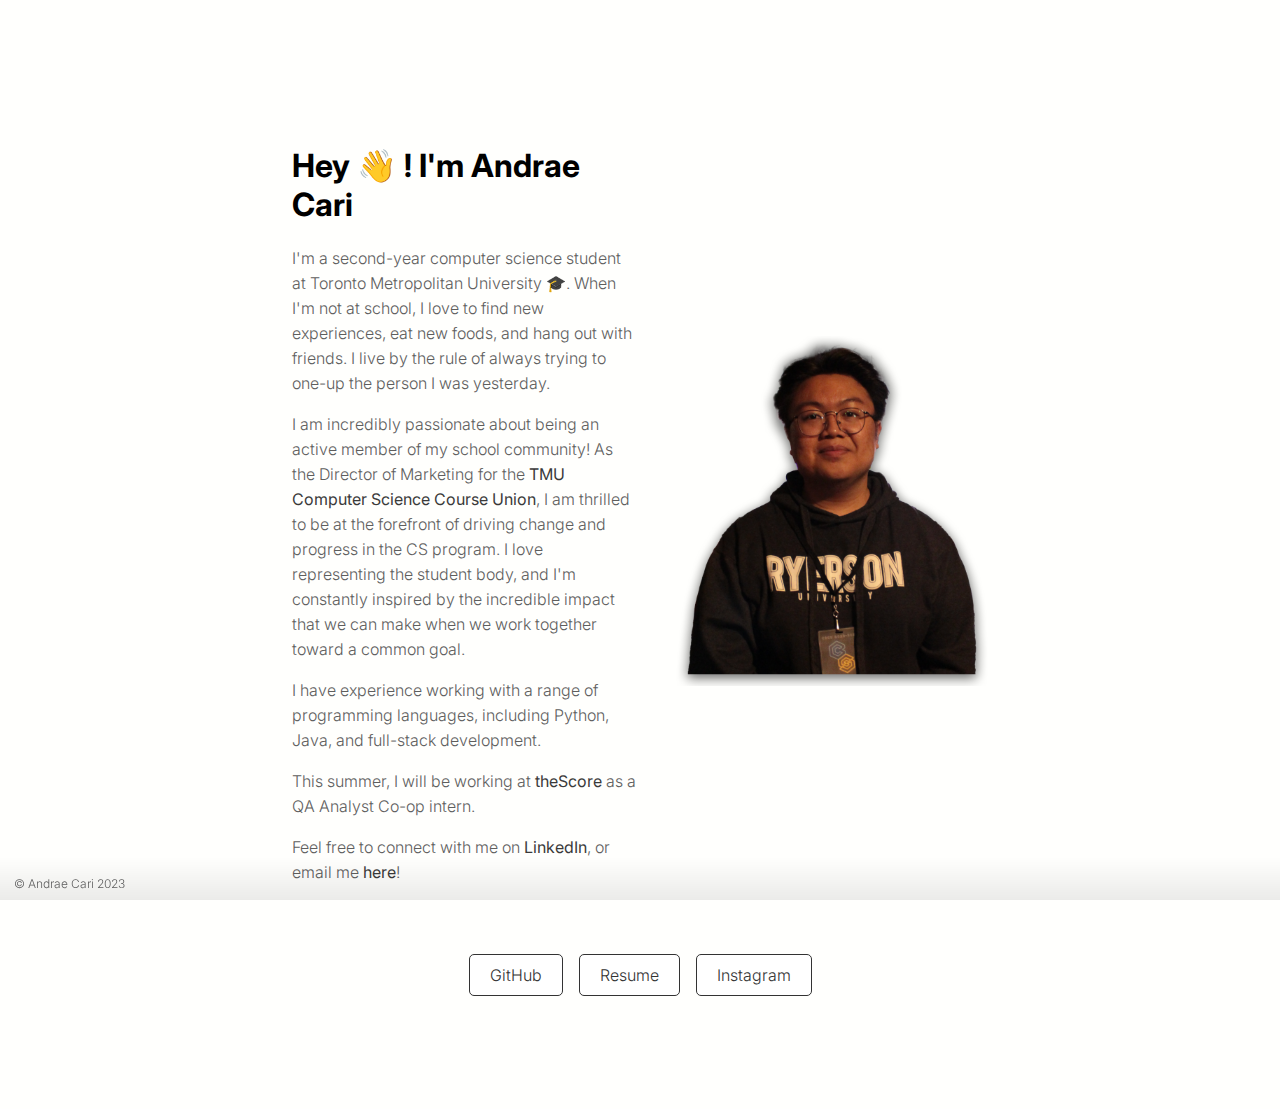
<file: index.html>
<!DOCTYPE html>
<html>
<head>
	<meta charset="UTF-8">
	<meta name="viewport" content="width=device-width, initial-scale=1.0">
	<title>andrae cari</title>
    <link rel="icon" href="images/favicon.ico" type="image/x-icon">
    <link rel="shortcut icon" href="images/favicon.ico" type="image/x-icon">
    <link rel="preconnect" href="https://fonts.googleapis.com">
    <link rel="preconnect" href="https://fonts.gstatic.com" crossorigin>
    <link href="https://fonts.googleapis.com/css2?family=Inter:wght@300;400&display=swap" rel="stylesheet">
	<link rel="stylesheet" href="style.css">
</head>

<body>
	<main>
        <div class="main-container">
            <div class="content-container">
                <div class="text-area">
                    <h1>Hey 👋 ! I'm Andrae Cari</h1>
                    <p>I&#39;m a second-year computer science student at Toronto Metropolitan University 🎓. When I&#39;m not at school, I love to find new experiences, eat new foods, and hang out with friends.&nbsp;I live by the rule of always trying to one-up the person I was yesterday.</p>
                    <p>I am incredibly passionate about being an active member of my school community! As the Director of Marketing for the <a href="https://www.tmucscu.com/">TMU Computer Science Course Union</a>, I am thrilled to be at the forefront of driving change and progress in the CS program. I love representing the student body, and I&#39;m constantly inspired by the incredible impact that we can make when we work together toward a common goal.</p>
                    <p>I have experience working with a range of programming languages, including Python, Java, and full-stack development.</p>
                    <p>This summer, I will be working at <a href="https://www.thescore.com/">theScore</a> as a QA Analyst Co-op intern.</p>
                    <p>Feel free to connect with me on <a href="https://www.linkedin.com/in/andrae-cari/">LinkedIn</a>, or email me <a href="mailto:acari@torontomu.ca">here</a>!</p>
                </div>
                <div class="portrait">
                    <img src="images/portrait2.png" style="height: 350px; width: 350px" alt="Portrait">
                </div>
                
            </div>
            <div class ="container">
                <button class="btn" onclick="window.open('https://github.com/andraecari', '_blank')">GitHub</button>
                <button class="btn" onclick="window.open('https://drive.google.com/file/d/15-XOBeapJQnUXhzajwDTFE8EIgour7-H/view?usp=sharing', '_blank')">Resume</button>
                <button class="btn" onclick="window.open('https://www.instagram.com/andraecari/', '_blank')">Instagram</button>
            </div>
        </div>
		

        <footer>
            <div class="footer-container">
              <p class="footer-label">&copy; Andrae Cari 2023</p>
            </div>
          </footer>
	</main>
</body>
</html>
</file>
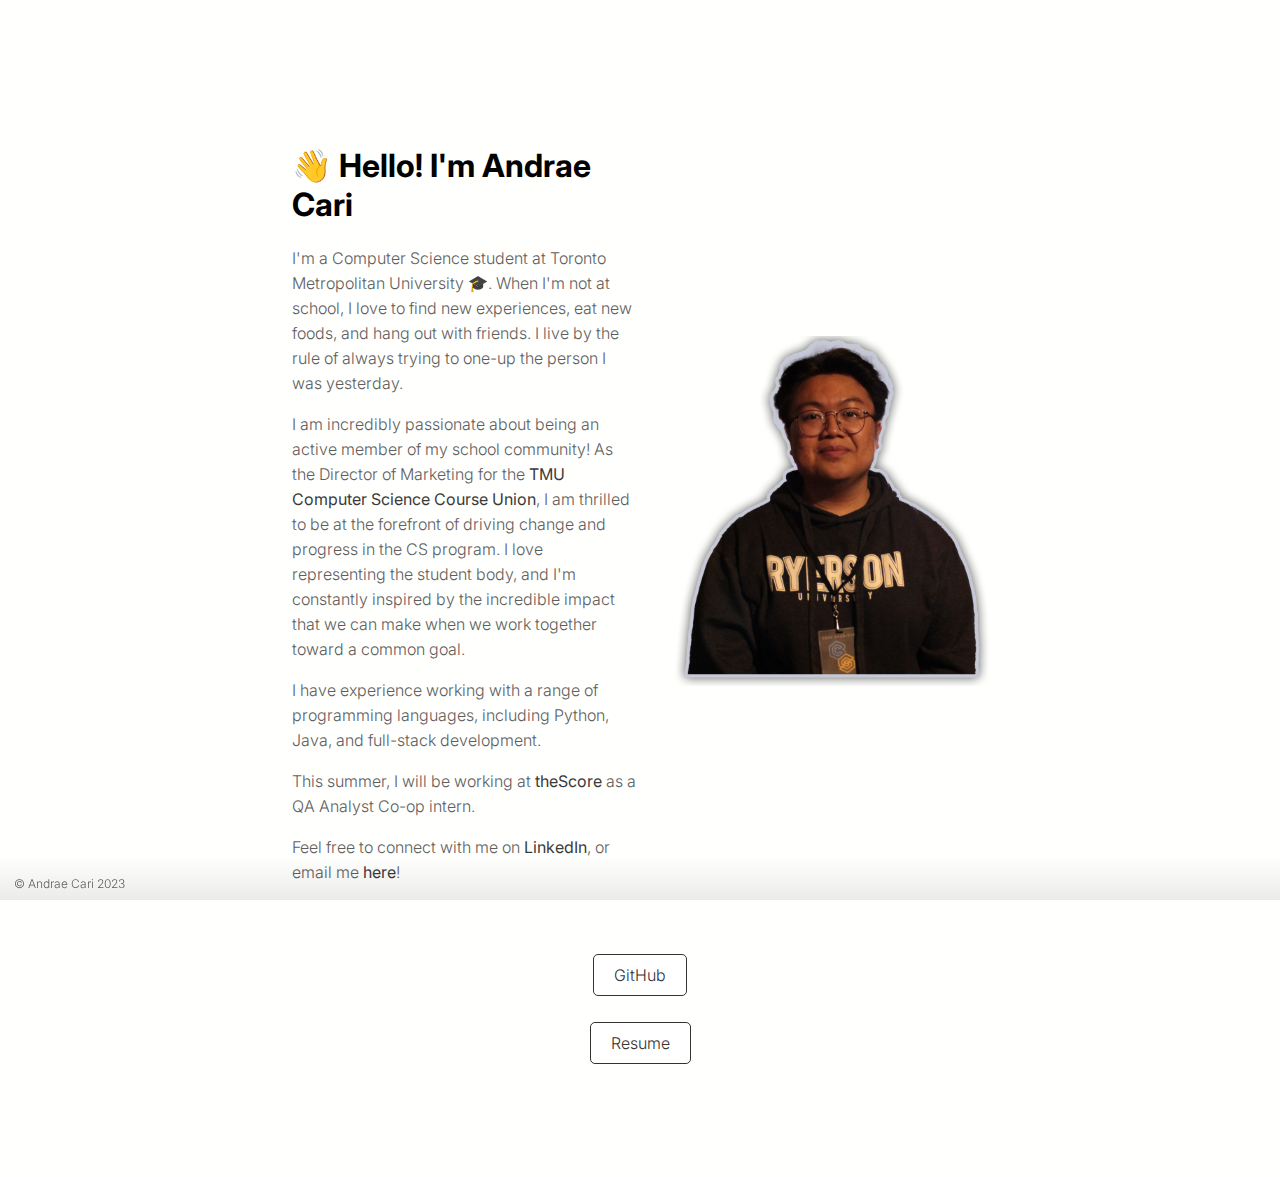
<file: main.html>
<!DOCTYPE html>
<html>
<head>
	<meta charset="UTF-8">
	<meta name="viewport" content="width=device-width, initial-scale=1.0">
	<title>andrae cari</title>
    <link rel="icon" href="images/favicon.ico" type="image/x-icon">
    <link rel="shortcut icon" href="images/favicon.ico" type="image/x-icon">
    <link rel="preconnect" href="https://fonts.googleapis.com">
    <link rel="preconnect" href="https://fonts.gstatic.com" crossorigin>
    <link href="https://fonts.googleapis.com/css2?family=Inter:wght@200;400&display=swap" rel="stylesheet">
	<link rel="stylesheet" href="style.css">
</head>

<body>
	<main>
        <div class="main-container">
            <div class="content-container">
                <div class="text-area">
                    <h1>👋 Hello! I'm Andrae Cari</h1>
                    <p>I&#39;m a Computer Science student at Toronto Metropolitan University 🎓. When I&#39;m not at school, I love to find new experiences, eat new foods, and hang out with friends.&nbsp;I live by the rule of always trying to one-up the person I was yesterday.</p>
                    <p>I am incredibly passionate about being an active member of my school community! As the Director of Marketing for the <a href="https://www.tmucscu.com/">TMU Computer Science Course Union</a>, I am thrilled to be at the forefront of driving change and progress in the CS program. I love representing the student body, and I&#39;m constantly inspired by the incredible impact that we can make when we work together toward a common goal.</p>
                    <p>I have experience working with a range of programming languages, including Python, Java, and full-stack development.</p>
                    <p>This summer, I will be working at <a href="https://www.thescore.com/">theScore</a> as a QA Analyst Co-op intern.</p>
                    <p>Feel free to connect with me on <a href="https://www.linkedin.com/in/andrae-cari/">LinkedIn</a>, or email me <a href="mailto:acari@torontomu.ca">here</a>!</p>
                </div>
                <div class="portrait">
                    <img src="images/portrait.png" style="height: 350px; width: 350px" alt="Portrait">
                </div>
                
            </div>
            <div class ="container">
                <button class="btn" onclick="window.open('https://github.com/andraecari', '_blank')">GitHub</button>
            </div>
            <div class ="container">
                <button class="btn" onclick="window.open('https://drive.google.com/file/d/15-XOBeapJQnUXhzajwDTFE8EIgour7-H/view?usp=sharing', '_blank')">Resume</button>
            </div>
        </div>
		

        <footer>
            <div class="footer-container">
              <p class="footer-label">&copy; Andrae Cari 2023</p>
            </div>
          </footer>
	</main>
</body>
</html>
</file>
<file: style.css>
* {
    font-family: 'Inter', sans-serif;
}

body {
	margin: 0;
	padding: 0;
    background-color: #fffcf123;
}

p {
    font-weight: 300; 
    line-height: 25px;
    color:rgb(94, 94, 94);
    /* font-size: 1.em; */
}

a {
    text-decoration: none;
    color: rgb(58, 58, 58);
    font-weight: normal;
}

a:hover {
    color: rgb(131, 162, 186);
}

.text-area {
    flex: 2;
    padding: 20px;
}
.portrait {
    flex: 1;
    background-size: cover;
    background-position: center;
}

.main-container {
    margin-top: 25px;
    margin-bottom: 100px;
    margin-left: 15%;
    margin-right: 15%;
}
.content-container {
    padding: 80px;
    padding-bottom: 20px;
	display: flex;
	flex-wrap: wrap;
	align-items: center;
	justify-content: center;
}
.container {
    padding: 5px;
	display: flex;
	flex-wrap: wrap;
	align-items: center;
	justify-content: center;
}

.btn {
    background-color: #fff;
    border: 1px solid #333;
    color: #333;
    font-size: 16px;
    font-weight: 300;
    margin: 8px;
    padding: 10px 20px;
    border-radius: 5px;
    transition: all 0.3s ease;
}
  
.btn:hover {
    background-color: #333;
    color: #fff;
    cursor: pointer;
}

footer {
    position: fixed;
    bottom: 0;
    left: 0;
    width: 100%;
    height: 35px;
    background: linear-gradient(to bottom, rgba(0, 0, 0, 0), rgba(0, 0, 0, 0.08));
    padding: 4px;
}
  
.footer-container {
    max-width: 1200px;
}
  
.footer-label {
    margin: 10px;
    font-size: 12px;
}
  
.footer-label::before {
    margin-right: 5px;
}

@media only screen and (max-width: 768px) {
    .content-container {
        flex-direction: column;
        padding: 18px;
    }
    .container {
        flex-direction: column;
    }
    .text-area {
        flex: 1;
    }
    .portrait {
        flex: 1;
    }
    .main-container {
        margin-left: 0%;
        margin-right: 0%;
    }
}
</file>
